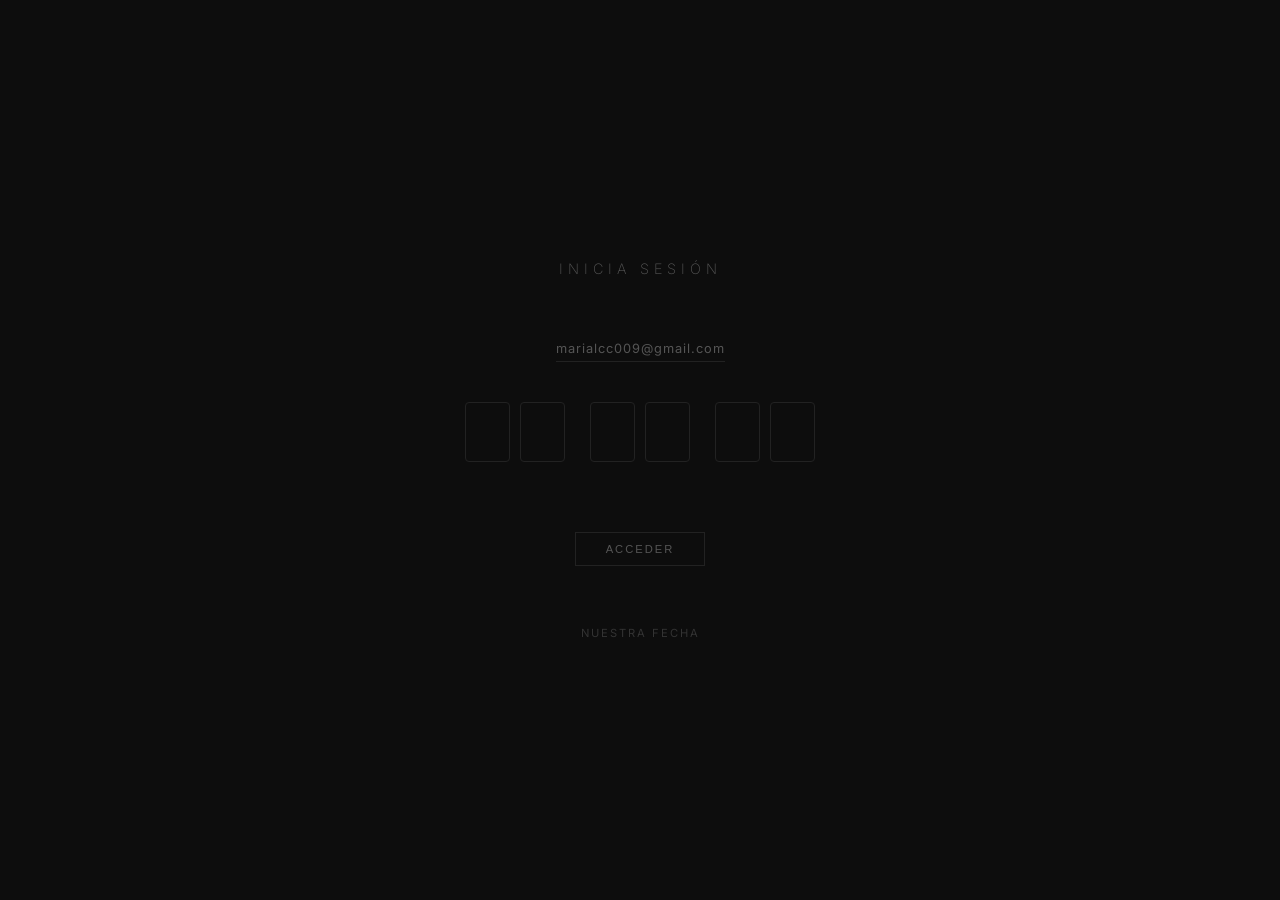
<file: index.html>
<!DOCTYPE html>
<html lang="es">
<head>
    <meta charset="UTF-8">
    <meta name="viewport" content="width=device-width, initial-scale=1.0">
    <title>Memoria</title>
    <link rel="preconnect" href="https://fonts.googleapis.com">
    <link rel="preconnect" href="https://fonts.gstatic.com" crossorigin>
    <link href="https://fonts.googleapis.com/css2?family=Inter:wght@200;300;400&display=swap" rel="stylesheet">
    <style>
        :root {
            --bg: #0d0d0d;
            --card-bg: #141414;
            --text-dim: #555555;
            --text-main: #a0a0a0;
            --border: #222222;
            --accent: #333333;
        }

        * {
            margin: 0;
            padding: 0;
            box-sizing: border-box;
        }

        body {
            background-color: var(--bg);
            color: var(--text-main);
            font-family: 'Inter', sans-serif;
            display: flex;
            align-items: center;
            justify-content: center;
            height: 100vh;
            overflow: hidden;
        }

        .container {
            width: 100%;
            max-width: 400px;
            padding: 20px;
            text-align: center;
            animation: fadeIn 2s ease-in;
        }

        @keyframes fadeIn {
            from { opacity: 0; transform: translateY(10px); }
            to { opacity: 1; transform: translateY(0); }
        }

        h1 {
            font-weight: 200;
            font-size: 0.9rem;
            letter-spacing: 5px;
            text-transform: uppercase;
            margin-bottom: 60px;
            color: var(--text-dim);
        }

        .user-field {
            font-size: 0.8rem;
            color: var(--text-dim);
            margin-bottom: 40px;
            border-bottom: 1px solid var(--border);
            display: inline-block;
            padding-bottom: 5px;
            letter-spacing: 1px;
        }

        .date-input-container {
            display: flex;
            justify-content: center;
            gap: 10px;
            margin-bottom: 50px;
        }

        .digit-box {
            width: 45px;
            height: 60px;
            background: transparent;
            border: 1px solid var(--border);
            border-radius: 4px;
            color: var(--text-main);
            font-size: 1.5rem;
            text-align: center;
            font-family: 'Inter', sans-serif;
            font-weight: 200;
            outline: none;
            transition: all 0.4s;
        }

        .digit-box:focus {
            border-color: var(--text-dim);
            background: #1a1a1a;
        }

        /* Separador visual para DD MM YY */
        .digit-box:nth-child(2), 
        .digit-box:nth-child(4) {
            margin-right: 15px;
        }

        .hint {
            font-size: 0.7rem;
            color: #333;
            letter-spacing: 2px;
            text-transform: uppercase;
            margin-top: 20px;
        }

        .error-msg {
            height: 20px;
            font-size: 0.75rem;
            color: #442222;
            margin-top: 20px;
            letter-spacing: 1px;
        }

        button {
            background: none;
            border: 1px solid var(--border);
            color: var(--text-dim);
            padding: 10px 30px;
            cursor: pointer;
            font-size: 0.7rem;
            letter-spacing: 2px;
            transition: 0.3s;
            margin-top: 20px;
        }

        button:hover {
            color: var(--text-main);
            border-color: var(--text-main);
        }

    </style>
</head>
<body>

    <div class="container">
        <h1>Inicia Sesión</h1>
        
        <div class="user-field">marialcc009@gmail.com</div>

        <form id="login-form">
            <div class="date-input-container">
                <input type="text" maxlength="1" class="digit-box" autocomplete="off">
                <input type="text" maxlength="1" class="digit-box" autocomplete="off">
                <input type="text" maxlength="1" class="digit-box" autocomplete="off">
                <input type="text" maxlength="1" class="digit-box" autocomplete="off">
                <input type="text" maxlength="1" class="digit-box" autocomplete="off">
                <input type="text" maxlength="1" class="digit-box" autocomplete="off">
            </div>

            <button type="submit">ACCEDER</button>
        </form>

        <div id="error-message" class="error-msg"></div>
        <div class="hint">Nuestra fecha</div>
    </div>

    <script>
        const inputs = document.querySelectorAll('.digit-box');
        const form = document.getElementById('login-form');
        const errorMsg = document.getElementById('error-message');

        // Manejo automático de foco entre cuadros
        inputs.forEach((input, index) => {
            input.addEventListener('input', (e) => {
                if (e.target.value.length === 1 && index < inputs.length - 1) {
                    inputs[index + 1].focus();
                }
            });

            input.addEventListener('keydown', (e) => {
                if (e.key === 'Backspace' && !e.target.value && index > 0) {
                    inputs[index - 1].focus();
                }
            });
        });

        form.addEventListener('submit', (e) => {
            e.preventDefault();
            
            // Unir los valores de los 6 cuadros
            let code = "";
            inputs.forEach(input => code += input.value);

            // Validación de la fecha: 220825
            if (code === "220825") {
                errorMsg.style.color = "#224422";
                errorMsg.textContent = "Cargando...";
                setTimeout(() => {
                    window.location.href = 'galaxia.html';
                }, 1000);
            } else {
                errorMsg.textContent = "Fecha incorrecta.";
                // Limpiar inputs
                inputs.forEach(input => input.value = "");
                inputs[0].focus();
            }
        });
    </script>
</body>
</html>
</file>
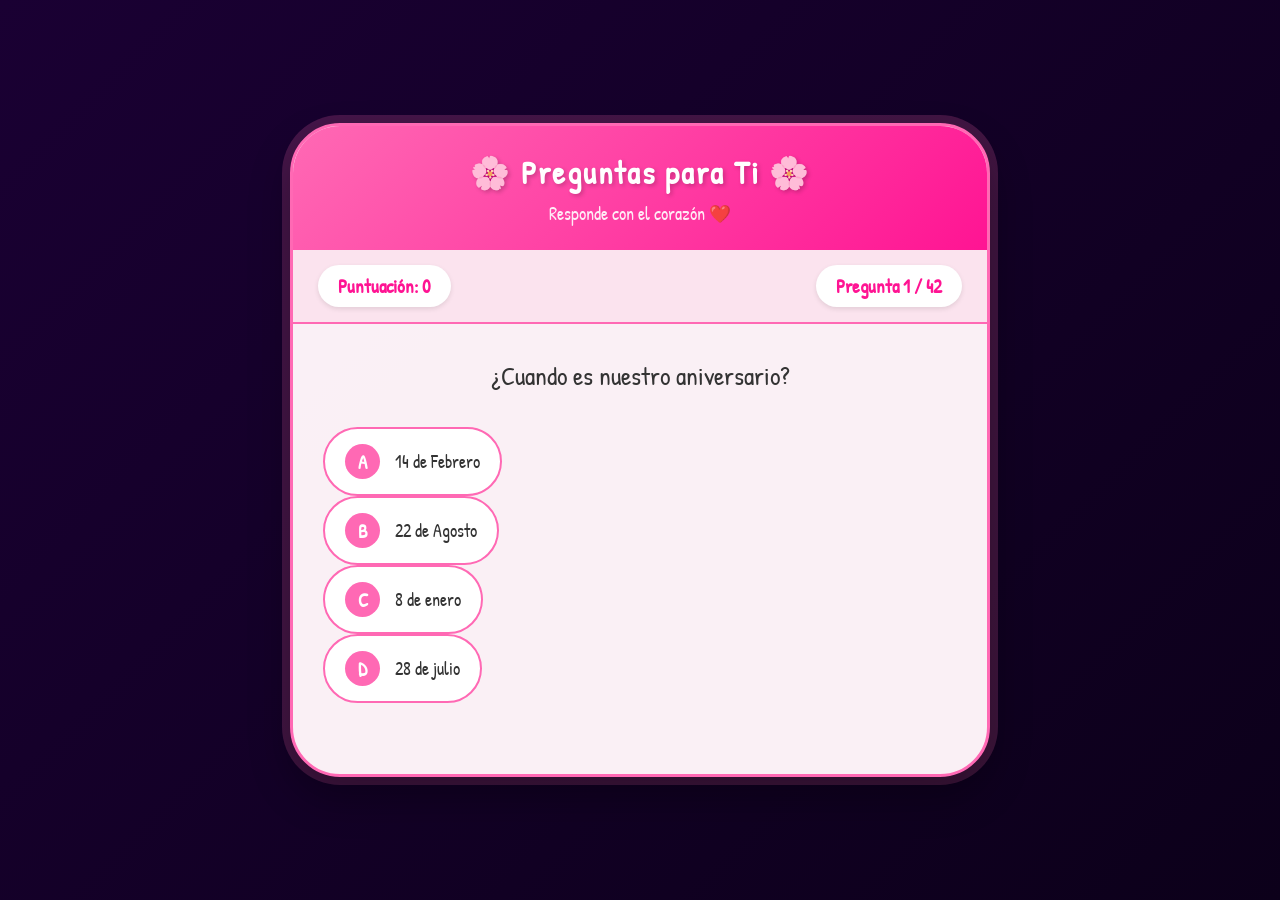
<file: preguntas.html>
<!DOCTYPE html>
<html lang="es">
<head>
    <meta charset="UTF-8">
    <meta http-equiv="X-UA-Compatible" content="IE=edge">
    <meta name="viewport" content="width=device-width, initial-scale=1.0, user-scalable=no">
    <title>Juego de Preguntas - Especial para ti</title>
    <link href="https://fonts.googleapis.com/css2?family=Patrick+Hand&display=swap" rel="stylesheet">
    <style>
        * {
            margin: 0;
            padding: 0;
            box-sizing: border-box;
        }

        body {
            width: 100%;
            min-height: 100vh;
            background: linear-gradient(135deg, #1a0033 0%, #0c001a 100%);
            font-family: 'Patrick Hand', cursive;
            display: flex;
            align-items: center;
            justify-content: center;
            padding: 20px;
            position: relative;
            overflow-x: hidden;
        }

        .stars {
            position: fixed;
            top: 0;
            left: 0;
            width: 100%;
            height: 100%;
            pointer-events: none;
            z-index: 0;
        }

        .star {
            position: absolute;
            background-color: rgba(255, 255, 255, 0.6);
            border-radius: 50%;
            opacity: 0;
            animation: twinkle 3s infinite;
        }

        @keyframes twinkle {
            0%, 100% { opacity: 0; transform: scale(1); }
            50% { opacity: 0.5; transform: scale(1.2); }
        }

        .floating-hearts {
            position: fixed;
            bottom: 0;
            left: 0;
            width: 100%;
            height: 100%;
            pointer-events: none;
            z-index: 1;
            overflow: hidden;
        }

        .heart {
            position: absolute;
            bottom: -50px;
            font-size: 20px;
            opacity: 0;
            animation: floatHeart 8s linear infinite;
        }

        @keyframes floatHeart {
            0% { transform: translateY(0) rotate(0deg); opacity: 0; }
            10% { opacity: 0.8; }
            90% { opacity: 0.8; }
            100% { transform: translateY(-100vh) rotate(360deg); opacity: 0; }
        }

        .game-container {
            position: relative;
            z-index: 10;
            background: rgba(255, 245, 250, 0.98);
            border-radius: 50px;
            border: 3px solid #FF69B4;
            box-shadow: 0 20px 40px rgba(0, 0, 0, 0.3), 0 0 0 8px rgba(255, 105, 180, 0.2);
            width: 100%;
            max-width: 700px;
            overflow: hidden;
            animation: popIn 0.6s ease-out;
        }

        @keyframes popIn {
            from { opacity: 0; transform: scale(0.9); }
            to { opacity: 1; transform: scale(1); }
        }

        .game-header {
            background: linear-gradient(135deg, #FF69B4, #FF1493);
            padding: 25px;
            text-align: center;
            color: white;
        }

        .game-header h1 {
            font-size: 2rem;
            letter-spacing: 2px;
            text-shadow: 2px 2px 4px rgba(0,0,0,0.2);
        }

        .game-header p {
            font-size: 1.1rem;
            margin-top: 8px;
            opacity: 0.9;
        }

        .game-info {
            display: flex;
            justify-content: space-between;
            padding: 15px 25px;
            background: rgba(255, 105, 180, 0.1);
            border-bottom: 2px solid #FF69B4;
        }

        .score-box, .question-counter {
            background: white;
            padding: 8px 20px;
            border-radius: 30px;
            color: #FF1493;
            font-weight: bold;
            font-size: 1.2rem;
            box-shadow: 0 2px 5px rgba(0,0,0,0.1);
        }

        .question-area {
            padding: 35px 30px;
            min-height: 450px;
        }

        .question-text {
            font-size: 1.6rem;
            color: #333;
            text-align: center;
            margin-bottom: 35px;
            line-height: 1.3;
        }

        .options-container {
            display: flex;
            flex-direction: column;
            gap: 15px;
            margin-bottom: 25px;
        }

        .option-btn {
            background: white;
            border: 2px solid #FF69B4;
            padding: 15px 20px;
            border-radius: 60px;
            font-size: 1.1rem;
            font-family: 'Patrick Hand', cursive;
            cursor: pointer;
            transition: all 0.3s ease;
            text-align: left;
            color: #333;
            display: flex;
            align-items: center;
            gap: 15px;
        }

        .option-prefix {
            background: #FF69B4;
            color: white;
            width: 35px;
            height: 35px;
            border-radius: 50%;
            display: flex;
            align-items: center;
            justify-content: center;
            font-weight: bold;
            font-size: 1.2rem;
        }

        .option-btn:hover {
            transform: translateX(10px);
            background: #FFF0F5;
            border-color: #FF1493;
        }

        .option-btn.correct {
            background: #4CAF50;
            border-color: #2E7D32;
            color: white;
        }

        .option-btn.correct .option-prefix {
            background: #2E7D32;
        }

        .option-btn.wrong {
            background: #f44336;
            border-color: #c62828;
            color: white;
        }

        .option-btn.wrong .option-prefix {
            background: #c62828;
        }

        .option-btn.disabled {
            pointer-events: none;
            opacity: 0.8;
        }

        .open-input {
            width: 100%;
            padding: 15px 20px;
            font-size: 1.1rem;
            font-family: 'Patrick Hand', cursive;
            border: 2px solid #FF69B4;
            border-radius: 30px;
            outline: none;
            background: white;
            color: #333;
            margin-bottom: 20px;
            text-align: center;
            transition: all 0.3s ease;
        }

        .open-input:focus {
            border-color: #FF1493;
            box-shadow: 0 0 0 3px rgba(255, 105, 180, 0.3);
        }

        .auto-save-hint {
            text-align: center;
            color: #FF69B4;
            font-size: 0.85rem;
            margin-top: 10px;
            margin-bottom: 15px;
        }

        .next-btn {
            background: linear-gradient(135deg, #FF69B4, #FF1493);
            border: none;
            padding: 14px 35px;
            font-size: 1.3rem;
            font-family: 'Patrick Hand', cursive;
            color: white;
            font-weight: bold;
            border-radius: 50px;
            cursor: pointer;
            width: 100%;
            transition: all 0.3s ease;
            box-shadow: 0 5px 0 #B8126E;
            margin-top: 15px;
        }

        .next-btn:hover {
            transform: translateY(-2px);
            box-shadow: 0 7px 0 #B8126E;
        }

        .result-area {
            text-align: center;
            padding: 40px;
        }

        .result-score {
            font-size: 2rem;
            color: #FF1493;
            margin: 15px 0;
        }

        .result-message {
            font-size: 1.3rem;
            color: #333;
            margin-bottom: 25px;
        }

        .answers-summary {
            background: rgba(255, 105, 180, 0.1);
            border-radius: 30px;
            padding: 20px;
            margin: 20px 0;
            text-align: left;
            max-height: 300px;
            overflow-y: auto;
        }

        .answers-summary h3 {
            color: #FF1493;
            margin-bottom: 15px;
            text-align: center;
        }

        .answer-item {
            padding: 10px;
            border-bottom: 1px dashed #FF69B4;
            margin-bottom: 8px;
        }

        .answer-question {
            font-weight: bold;
            color: #D9006C;
        }

        .answer-text {
            color: #333;
            margin-top: 5px;
            font-style: italic;
        }

        .whatsapp-btn {
            background: #25D366;
            border: none;
            padding: 14px 30px;
            font-size: 1.2rem;
            font-family: 'Patrick Hand', cursive;
            color: white;
            font-weight: bold;
            border-radius: 50px;
            cursor: pointer;
            margin: 10px;
            transition: all 0.3s ease;
            display: inline-flex;
            align-items: center;
            gap: 10px;
        }

        .whatsapp-btn:hover {
            transform: scale(1.05);
            background: #128C7E;
        }

        .play-again-btn, .back-btn {
            background: linear-gradient(135deg, #FF69B4, #FF1493);
            border: none;
            padding: 12px 30px;
            font-size: 1.2rem;
            font-family: 'Patrick Hand', cursive;
            color: white;
            font-weight: bold;
            border-radius: 50px;
            cursor: pointer;
            margin: 10px;
            transition: all 0.3s ease;
        }

        .hidden {
            display: none;
        }

        @keyframes fadeOut {
            0% { opacity: 1; }
            70% { opacity: 1; }
            100% { opacity: 0; visibility: hidden; }
        }

        @media (max-width: 600px) {
            .game-header h1 { font-size: 1.5rem; }
            .question-text { font-size: 1.2rem; }
            .option-btn { font-size: 0.9rem; padding: 12px 15px; }
            .option-prefix { width: 28px; height: 28px; font-size: 1rem; }
        }
    </style>
</head>
<body>

    <div class="stars" id="stars"></div>
    <div class="floating-hearts" id="floatingHearts"></div>

    <div class="game-container">
        <div class="game-header">
            <h1>🌸 Preguntas para Ti 🌸</h1>
            <p>Responde con el corazón ❤️</p>
        </div>

        <div class="game-info">
            <div class="score-box" id="scoreDisplay">Puntuación: 0</div>
            <div class="question-counter" id="counterDisplay">Pregunta 1 / 10</div>
        </div>

        <div id="quizArea" class="question-area">
            <div class="question-text" id="questionText">Cargando pregunta...</div>
            <div id="optionsContainer"></div>
            <button class="next-btn hidden" id="nextBtn">Siguiente Pregunta →</button>
        </div>

        <div id="resultArea" class="result-area hidden">
            <div class="result-score" id="finalScore">0 / 50</div>
            <div class="result-message" id="resultMessage"></div>
            
            <div id="answersSummary" class="answers-summary hidden">
                <h3>📝 Tus respuestas especiales</h3>
                <div id="answersList"></div>
            </div>
            
            <button class="whatsapp-btn" id="whatsappBtn" onclick="enviarWhatsApp()">
                💬 Enviar respuestas a WhatsApp
            </button>
            <br>
            <button class="play-again-btn" onclick="reiniciarJuego()">🎮 Jugar de Nuevo</button>
            <button class="back-btn" onclick="window.location.href='FLORES.html'">← Volver a Juegos</button>
        </div>
    </div>

    <script>
        // ==================== CONFIGURACIÓN ====================
        // CAMBIA ESTE NÚMERO POR TU NÚMERO DE WHATSAPP (con código país)
        // Ejemplo: "521234567890" para México +52 1234567890
        const MI_NUMERO_WHATSAPP = "521234567890"; // 🔴 ¡CAMBIA ESTO POR TU NÚMERO!
        
        // ==================== PREGUNTAS ====================
        const preguntas = [
    // PREGUNTAS DE OPCIÓN MÚLTIPLE (suman puntos)
    {
        tipo: "multiple",
        texto: "¿Cuando es nuestro aniversario?",
        opciones: ["14 de Febrero", "22 de Agosto", "8 de enero", "28 de julio"],
        correcta: 1
    },
    {
        tipo: "multiple",
        texto: "¿Cual es mi color favorito?",
        opciones: ["rojo", "Azul", "verde", "negro"],
        correcta: 0
    },
    {
        tipo: "multiple",
        texto: "¿cual es mi comida favorita?",
        opciones: ["Asado", "Ceviche", "Arroz chaufa", "Tus Pechos :3"],
        correcta: 3
    },
    {
        tipo: "multiple",
        texto: "¿Qué es lo que más te gusta de nuestra relación?",
        opciones: ["La confianza", "Cómo nos apoyamos", "La comunicación", "Todo me gusta"],
        correcta: 3
    },
    {
        tipo: "multiple",
        texto: "¿como se llama mi perro?",
        opciones: ["lizeth", "sacho", "zeus", "kelly"],
        correcta: 1
    },
    // PREGUNTAS ABIERTAS (se guardan automáticamente al escribir)
    {
        tipo: "open",
        texto: "¿Qué puntuación me darías del 1 al 10?",
        respuesta: ""
    },
    {
        tipo: "open",
        texto: "Del 1 al 10 ¿cuánta importancia tiene para ti el aspecto físico?",
        respuesta: ""
    },
    {
        tipo: "open",
        texto: "¿Qué puntuación te darías tú del 1 al 10?",
        respuesta: ""
    },
    {
        tipo: "open",
        texto: "¿Qué parte de tu cuerpo te gusta más?",
        respuesta: ""
    },
    {
        tipo: "open",
        texto: "¿Qué sería lo primero que harías si estuvieras en el cuerpo de un hombre solo por un día?",
        respuesta: ""
    },
    {
        tipo: "open",
        texto: "¿cual es tu concepto y opinion de mi?",
        respuesta: ""
    },
    {
        tipo: "open",
        texto: "¿cual es tu cancion favorita?",
        respuesta: ""
    },
    {
        tipo: "open",
        texto: "¿De qué parte de tu cuerpo estás más orgullosa?",
        respuesta: ""
    },
    {
        tipo: "open",
        texto: "¿Qué es lo que te anima a dar el primer paso?",
        respuesta: ""
    },
    {
        tipo: "open",
        texto: "describe a tu hombre ideal o lo que mas te gustaria de un hombre",
        respuesta: ""
    },
    {
        tipo: "open",
        texto: "¿Beso seco, con lengua, húmedo o mojado?",
        respuesta: ""
    },
    {
        tipo: "open",
        texto: "¿Cual es tu pelicula favorita?",
        respuesta: ""
    },
    {
        tipo: "open",
        texto: "¿que pensaste de mi cuando te escribi por primera vez?",
        respuesta: ""
    },
    {
        tipo: "open",
        texto: "¿Qué crees que es lo que más me gusta de ti?",
        respuesta: ""
    },
    {
        tipo: "open",
        texto: "¿Cómo quieres que sea tu futuro?",
        respuesta: ""
    },
    {
        tipo: "open",
        texto: "¿Te asusta la idea de hacerte mayor?",
        respuesta: ""
    },
    {
        tipo: "open",
        texto: "¿Cómo fue tu infancia?",
        respuesta: ""
    },
    {
        tipo: "open",
        texto: "¿Qué haces cuando estás estresada? (tratarme mal, dejarme en visto, hablar con otro)",
        respuesta: ""
    },
    {
        tipo: "open",
        texto: "¿Cuál es tu lugar feliz?",
        respuesta: ""
    },
    {
        tipo: "open",
        texto: "¿Cuál es tu mayor miedo?",
        respuesta: ""
    },
    {
        tipo: "open",
        texto: "¿Tienes algún recuerdo favorito de tu infancia?",
        respuesta: ""
    },
    {
        tipo: "open",
        texto: "¿Cuál consideras tu mayor logro hasta la fecha?",
        respuesta: ""
    },
    {
        tipo: "open",
        texto: "¿Qué te gustaría que la gente supiera de ti?",
        respuesta: ""
    },
    {
        tipo: "open",
        texto: "¿Qué crees que es el amor?",
        respuesta: ""
    },
    {
        tipo: "open",
        texto: "¿Hay alguna pregunta que siempre hayas querido hacerme?",
        respuesta: ""
    },
    {
        tipo: "open",
        texto: "¿Qué te hace sentir segura?",
        respuesta: ""
    },
    {
        tipo: "open",
        texto: "En tu opinión, ¿qué es lo más atractivo que puede hacer alguien?",
        respuesta: ""
    },
    {
        tipo: "open",
        texto: "¿Prefieres las citas elegantes o las salidas informales?",
        respuesta: ""
    },
    {
        tipo: "open",
        texto: "¿Qué sientes cuando te enamoras?",
        respuesta: ""
    },
    {
        tipo: "open",
        texto: "¿Cómo contarías nuestra historia de amor?",
        respuesta: ""
    },
    {
        tipo: "open",
        texto: "¿Cómo ves nuestro futuro?",
        respuesta: ""
    },
    {
        tipo: "open",
        texto: "¿Cuál es tu parte favorita de nuestra relación? ¿Y la que menos?",
        respuesta: ""
    },
    {
        tipo: "open",
        texto: "Si pudieras vivir en cualquier parte del mundo, ¿dónde elegirías?",
        respuesta: ""
    },
    {
        tipo: "open",
        texto: "¿Cuál es tu lista de deseos? puede ser material, ficticio o etc",
        respuesta: ""
    },
    {
        tipo: "open",
        texto: "Si pudieras tener cualquier tipo de mascota, ¿cuál elegirías?",
        respuesta: ""
    },
    {
        tipo: "open",
        texto: "¿Gatos o perros?",
        respuesta: ""
    },
    {
        tipo: "open",
        texto: "estoy cansado :( dame tta",
        respuesta: ""
    }
];

        let currentQuestion = 0;
        let score = 0;
        let answered = false;
        let currentOpenInput = null;

        let openAnswers = [];

        const quizArea = document.getElementById('quizArea');
        const resultArea = document.getElementById('resultArea');
        const questionText = document.getElementById('questionText');
        const optionsContainer = document.getElementById('optionsContainer');
        const nextBtn = document.getElementById('nextBtn');
        const scoreDisplay = document.getElementById('scoreDisplay');
        const counterDisplay = document.getElementById('counterDisplay');
        const finalScore = document.getElementById('finalScore');
        const resultMessage = document.getElementById('resultMessage');
        const answersSummary = document.getElementById('answersSummary');
        const answersList = document.getElementById('answersList');

        function createHearts() {
            const heartsContainer = document.getElementById('floatingHearts');
            for (let i = 0; i < 30; i++) {
                const heart = document.createElement('div');
                heart.classList.add('heart');
                heart.innerHTML = ['❤️', '💖', '💗', '💓', '🌸', '🌺', '💕', '💝'][Math.floor(Math.random() * 8)];
                heart.style.left = Math.random() * 100 + '%';
                heart.style.animationDuration = 6 + Math.random() * 4 + 's';
                heart.style.animationDelay = Math.random() * 5 + 's';
                heart.style.fontSize = 15 + Math.random() * 20 + 'px';
                heartsContainer.appendChild(heart);
            }
        }

        function createStars() {
            const starsContainer = document.getElementById('stars');
            for (let i = 0; i < 100; i++) {
                const star = document.createElement('div');
                star.classList.add('star');
                star.style.left = Math.random() * 100 + '%';
                star.style.top = Math.random() * 100 + '%';
                star.style.width = Math.random() * 3 + 1 + 'px';
                star.style.height = star.style.width;
                star.style.animationDelay = Math.random() * 3 + 's';
                star.style.animationDuration = Math.random() * 2 + 1 + 's';
                starsContainer.appendChild(star);
            }
        }

        function mostrarPregunta() {
            answered = false;
            const pregunta = preguntas[currentQuestion];
            questionText.textContent = pregunta.texto;
            optionsContainer.innerHTML = '';
            nextBtn.classList.add('hidden');
            counterDisplay.textContent = `Pregunta ${currentQuestion + 1} / ${preguntas.length}`;

            if (pregunta.tipo === "multiple") {
                const letras = ['A', 'B', 'C', 'D'];
                pregunta.opciones.forEach((opcion, index) => {
                    const btn = document.createElement('button');
                    btn.className = 'option-btn';
                    btn.innerHTML = `
                        <span class="option-prefix">${letras[index]}</span>
                        <span>${opcion}</span>
                    `;
                    btn.onclick = () => seleccionarRespuestaMultiple(index);
                    optionsContainer.appendChild(btn);
                });
            } else {
                const input = document.createElement('input');
                input.type = 'text';
                input.className = 'open-input';
                input.placeholder = 'Escribe aquí tu respuesta';
                input.value = pregunta.respuesta || '';
                
                let timeoutId;
                input.addEventListener('input', () => {
                    if (timeoutId) clearTimeout(timeoutId);
                    timeoutId = setTimeout(() => {
                        guardarRespuestaAutomatica(input.value);
                    }, 300);
                });
                
                input.addEventListener('blur', () => {
                    guardarRespuestaAutomatica(input.value);
                });
                
                const hint = document.createElement('div');
                hint.className = 'auto-save-hint';
                hint.innerHTML = '✨ Tus respuestas se guardan automáticamente ✨';
                
                optionsContainer.appendChild(input);
                optionsContainer.appendChild(hint);
                currentOpenInput = input;
                
                if (pregunta.respuesta && pregunta.respuesta.trim() !== "") {
                    mostrarSiguienteOpen();
                }
            }
        }

        function guardarRespuestaAutomatica(respuesta) {
            const pregunta = preguntas[currentQuestion];
            if (pregunta.tipo !== "open") return;
            
            pregunta.respuesta = respuesta;
            
            const hint = document.querySelector('.auto-save-hint');
            if (hint) {
                hint.innerHTML = '💾 ¡Respuesta guardada! 💾';
                setTimeout(() => {
                    if (hint) hint.innerHTML = '✨ Tus respuestas se guardan automáticamente ✨';
                }, 1000);
            }
            
            if (respuesta.trim() !== "" && !answered) {
                mostrarSiguienteOpen();
            } else if (respuesta.trim() === "" && answered) {
                answered = false;
                nextBtn.classList.add('hidden');
            }
        }

        function mostrarSiguienteOpen() {
            if (answered) return;
            
            const pregunta = preguntas[currentQuestion];
            if (!pregunta.respuesta || pregunta.respuesta.trim() === "") return;
            
            answered = true;
            
            const existingIndex = openAnswers.findIndex(a => a.pregunta === pregunta.texto);
            if (existingIndex !== -1) {
                openAnswers[existingIndex].respuesta = pregunta.respuesta;
            } else {
                openAnswers.push({
                    pregunta: pregunta.texto,
                    respuesta: pregunta.respuesta
                });
            }
            
            crearEfectoGuardado();
            nextBtn.classList.remove('hidden');
        }

        function seleccionarRespuestaMultiple(selectedIndex) {
            if (answered) return;
            
            answered = true;
            const pregunta = preguntas[currentQuestion];
            const esCorrecta = (selectedIndex === pregunta.correcta);
            
            const opciones = document.querySelectorAll('.option-btn');
            opciones.forEach((btn, idx) => {
                btn.classList.add('disabled');
                if (idx === pregunta.correcta) {
                    btn.classList.add('correct');
                }
                if (idx === selectedIndex && !esCorrecta) {
                    btn.classList.add('wrong');
                }
            });
            
            if (esCorrecta) {
                score += 10;
                scoreDisplay.textContent = `Puntuación: ${score}`;
                crearEfectoCorrecto();
            } else {
                crearEfectoIncorrecto();
            }
            
            nextBtn.classList.remove('hidden');
        }

        function crearEfectoCorrecto() {
            const heart = document.createElement('div');
            heart.innerHTML = '🎉💖';
            heart.style.position = 'fixed';
            heart.style.left = '50%';
            heart.style.top = '50%';
            heart.style.fontSize = '3rem';
            heart.style.transform = 'translate(-50%, -50%)';
            heart.style.zIndex = '100';
            heart.style.animation = 'popIn 0.5s ease-out forwards';
            document.body.appendChild(heart);
            setTimeout(() => heart.remove(), 500);
        }

        function crearEfectoIncorrecto() {
            const x = document.createElement('div');
            x.innerHTML = '😢💕';
            x.style.position = 'fixed';
            x.style.left = '50%';
            x.style.top = '50%';
            x.style.fontSize = '3rem';
            x.style.transform = 'translate(-50%, -50%)';
            x.style.zIndex = '100';
            x.style.animation = 'popIn 0.5s ease-out forwards';
            document.body.appendChild(x);
            setTimeout(() => x.remove(), 500);
        }

        function crearEfectoGuardado() {
            const save = document.createElement('div');
            save.innerHTML = '💾✨ ¡Guardado! ✨💾';
            save.style.position = 'fixed';
            save.style.bottom = '20px';
            save.style.right = '20px';
            save.style.fontSize = '0.9rem';
            save.style.background = '#4CAF50';
            save.style.color = 'white';
            save.style.padding = '8px 15px';
            save.style.borderRadius = '30px';
            save.style.zIndex = '100';
            save.style.animation = 'fadeOut 1.5s ease-out forwards';
            document.body.appendChild(save);
            setTimeout(() => save.remove(), 1500);
        }

        function siguientePregunta() {
            currentQuestion++;
            if (currentQuestion < preguntas.length) {
                mostrarPregunta();
            } else {
                mostrarResultado();
            }
        }

        function mostrarResultado() {
            quizArea.classList.add('hidden');
            resultArea.classList.remove('hidden');
            
            const maxScore = preguntas.filter(p => p.tipo === "multiple").length * 10;
            finalScore.textContent = `${score} / ${maxScore}`;
            
            let mensaje = "";
            if (score === maxScore) {
                mensaje = "💖 ¡PERFECTO! 💖 Me conoces como nadie. ¡TE AMO! 🌟";
            } else if (score >= maxScore * 0.8) {
                mensaje = "🌸 ¡HERMOSO! 🌸 Me encanta que me conozcas tanto. ¡Eres increíble! 💗";
            } else if (score >= maxScore * 0.6) {
                mensaje = "💗 ¡MUY BIEN! 💗 Lo bonito es que tenemos toda una vida para seguir conociéndonos. 💕";
            } else {
                mensaje = "💝 ¡NO TE PREOCUPES, MI AMOR! 💝 Lo que importa es cuánto nos queremos. ¡TE AMO! 🥰";
            }
            
            resultMessage.textContent = mensaje;
            
            if (openAnswers.length > 0) {
                answersSummary.classList.remove('hidden');
                let html = '';
                openAnswers.forEach((item, index) => {
                    if (item.respuesta && item.respuesta.trim() !== "") {
                        html += `
                            <div class="answer-item">
                                <div class="answer-question">${index + 1}. ${item.pregunta}</div>
                                <div class="answer-text">💬 ${item.respuesta}</div>
                            </div>
                        `;
                    }
                });
                answersList.innerHTML = html;
            }
        }

        function enviarWhatsApp() {
            // Mensaje limpio sin caracteres raros
            let mensaje = "🌸 RESPUESTAS DEL JUEGO 🌸\n\n";
            mensaje += `📊 Puntuación: ${score} puntos\n\n`;
            mensaje += "💖 TUS RESPUESTAS ESPECIALES 💖\n\n";
            
            let contador = 1;
            openAnswers.forEach((item) => {
                if (item.respuesta && item.respuesta.trim() !== "") {
                    mensaje += `${contador}. ${item.pregunta}\n`;
                    mensaje += `   ✨ "${item.respuesta}"\n\n`;
                    contador++;
                }
            });
            
            mensaje += "—————————————\n";
            mensaje += "💕 Gracias por jugar, mi amor. ¡Te amo muchísimo! 💕";
            
            const mensajeCodificado = encodeURIComponent(mensaje);
            window.open(`https://wa.me/${MI_NUMERO_WHATSAPP}?text=${mensajeCodificado}`, '_blank');
        }

        function reiniciarJuego() {
            currentQuestion = 0;
            score = 0;
            answered = false;
            openAnswers = [];
            preguntas.forEach(p => { if (p.tipo === "open") p.respuesta = ""; });
            scoreDisplay.textContent = `Puntuación: 0`;
            
            quizArea.classList.remove('hidden');
            resultArea.classList.add('hidden');
            answersSummary.classList.add('hidden');
            
            mostrarPregunta();
        }

        nextBtn.onclick = siguientePregunta;

        createStars();
        createHearts();
        mostrarPregunta();
    </script>
</body>
</html>
</file>
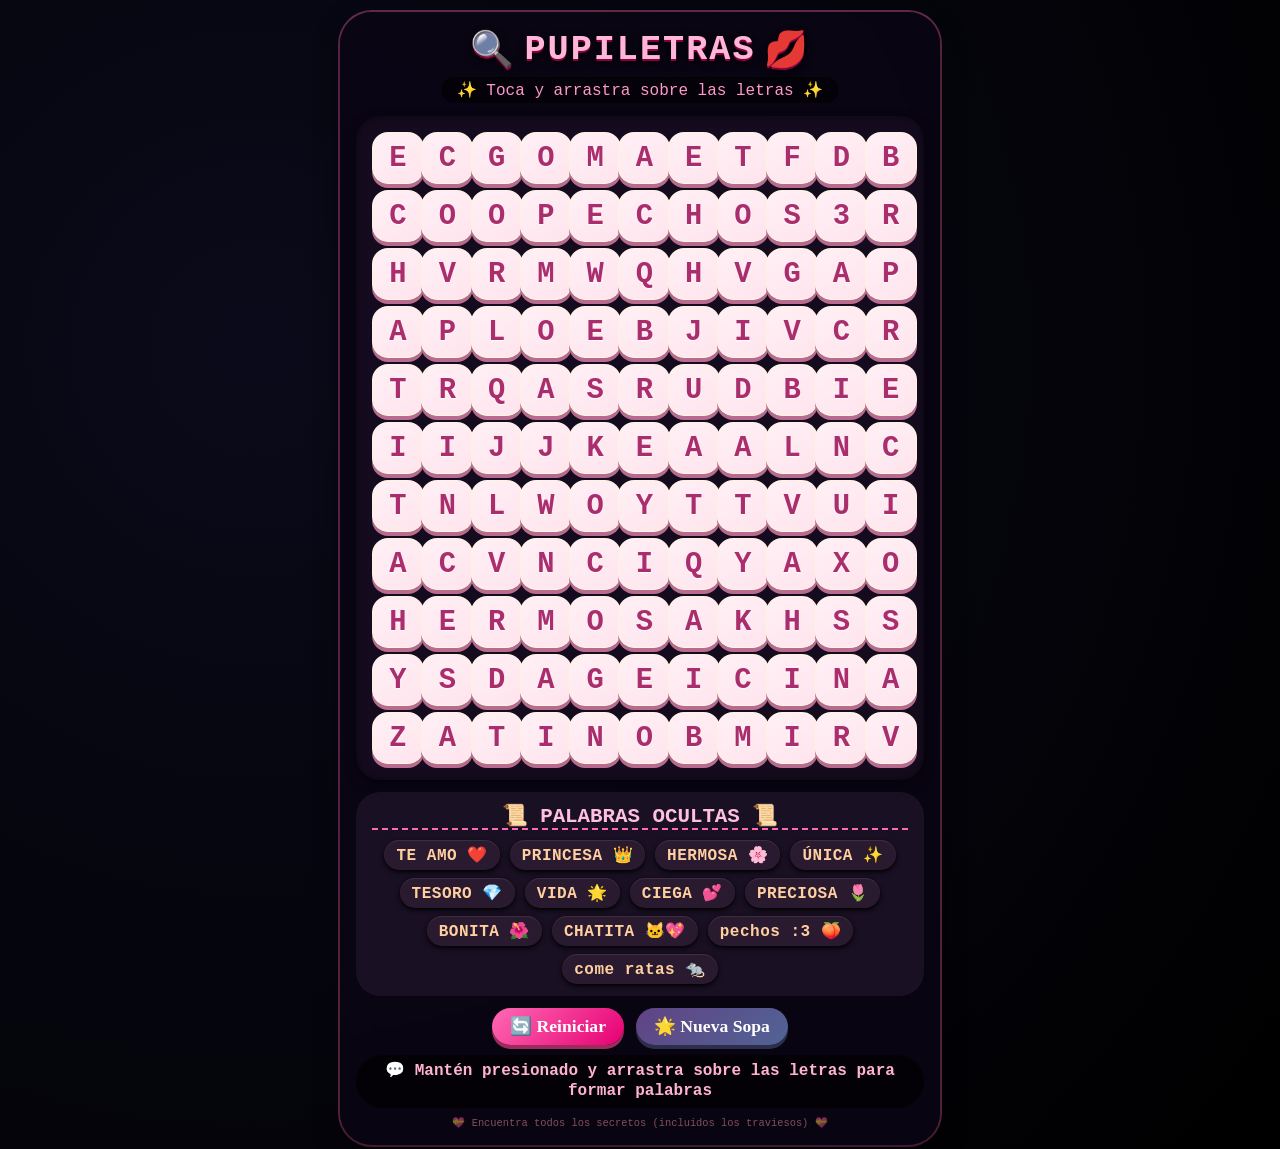
<file: pupiletras.html>
<!DOCTYPE html>
<html lang="es">
<head>
    <meta charset="UTF-8">
    <meta name="viewport" content="width=device-width, initial-scale=1.0, maximum-scale=1.0, user-scalable=no, viewport-fit=cover">
    <title>PUPILETRAS · Sopa de Letras Móvil</title>
    <style>
        * {
            margin: 0;
            padding: 0;
            box-sizing: border-box;
            user-select: none; /* Evita selección de texto al arrastrar */
            -webkit-tap-highlight-color: transparent;
        }

        body {
            min-height: 100vh;
            background: radial-gradient(circle at 20% 30%, #0a0a1a, #000000);
            font-family: 'Patrick Hand', 'Segoe UI', 'Comic Neue', cursive, monospace;
            display: flex;
            justify-content: center;
            align-items: center;
            padding: 12px;
            position: relative;
            overflow-x: hidden;
            touch-action: pan-y; /* permite scroll vertical pero evita conflictos horizontales */
        }

        /* Fondo flotante optimizado para móvil (menos elementos para rendimiento) */
        .floating-words {
            position: fixed;
            top: 0;
            left: 0;
            width: 100%;
            height: 100%;
            pointer-events: none;
            z-index: 0;
            overflow: hidden;
        }

        .floating-words span {
            position: absolute;
            bottom: -100px;
            font-family: 'Patrick Hand', cursive;
            font-size: 12px;
            color: rgba(255, 180, 200, 0.2);
            white-space: nowrap;
            animation: floatUpRandom 12s linear infinite;
        }

        @keyframes floatUpRandom {
            0% { transform: translateY(0) rotate(-5deg); opacity: 0; }
            15% { opacity: 0.6; }
            85% { opacity: 0.6; }
            100% { transform: translateY(-110vh) rotate(8deg); opacity: 0; }
        }

        /* Menos palabras flotantes en móvil para rendimiento */
        .floating-words span:nth-child(1) { left: 5%; animation-duration: 11s; }
        .floating-words span:nth-child(2) { left: 20%; animation-duration: 14s; font-size: 14px; }
        .floating-words span:nth-child(3) { left: 40%; animation-duration: 10s; }
        .floating-words span:nth-child(4) { left: 60%; animation-duration: 16s; }
        .floating-words span:nth-child(5) { left: 80%; animation-duration: 13s; }
        .floating-words span:nth-child(6) { left: 15%; animation-duration: 9s; display: none; } /* oculto en móvil */
        .floating-words span:nth-child(7) { left: 50%; animation-duration: 15s; }
        .floating-words span:nth-child(8) { left: 75%; animation-duration: 12s; display: none; }
        .floating-words span:nth-child(9) { left: 90%; animation-duration: 11s; }
        .floating-words span:nth-child(10) { left: 30%; animation-duration: 18s; display: none; }

        /* Contenedor principal - FULL RESPONSIVE */
        .game-container {
            background: rgba(10, 5, 20, 0.8);
            backdrop-filter: blur(4px);
            border-radius: 2rem;
            padding: 1rem;
            box-shadow: 0 10px 25px rgba(0, 0, 0, 0.5), 0 0 0 2px rgba(255, 105, 180, 0.4);
            z-index: 10;
            max-width: 600px;
            width: 100%;
            margin: auto;
        }

        .header {
            text-align: center;
            margin-bottom: 0.8rem;
        }

        .header h1 {
            font-size: clamp(1.6rem, 7vw, 2.2rem);
            color: #FFB6D9;
            text-shadow: 0 2px 0 #8B0040, 0 4px 8px black;
            letter-spacing: 2px;
            display: flex;
            align-items: center;
            justify-content: center;
            gap: 8px;
            flex-wrap: wrap;
        }

        .sub {
            color: #FF99CC;
            background: rgba(0,0,0,0.55);
            display: inline-block;
            padding: 0.2rem 1rem;
            border-radius: 30px;
            font-size: clamp(0.7rem, 3.5vw, 1rem);
            margin-top: 5px;
        }

        /* Grid de la sopa - Tamaño dinámico táctil */
        .sopa-grid {
            display: grid;
            justify-content: center;
            gap: clamp(3px, 1.5vw, 6px);
            background: rgba(30, 15, 40, 0.6);
            padding: clamp(8px, 2vw, 16px);
            border-radius: 1.5rem;
            margin: 8px 0;
            box-shadow: inset 0 0 10px rgba(0,0,0,0.5), 0 5px 12px rgba(0,0,0,0.4);
            overflow-x: auto;
            -webkit-overflow-scrolling: touch;
        }

        /* Celda táctil con tamaño responsivo para dedos */
        .cell {
            width: clamp(32px, 9vw, 52px);
            height: clamp(32px, 9vw, 52px);
            background: linear-gradient(145deg, #FFF0F5, #FFE4ED);
            border-radius: clamp(10px, 3vw, 16px);
            display: flex;
            align-items: center;
            justify-content: center;
            font-size: clamp(1.1rem, 5vw, 1.8rem);
            font-weight: bold;
            font-family: 'Patrick Hand', monospace;
            color: #AA2E6E;
            text-shadow: 0 1px 1px white;
            cursor: pointer;
            transition: all 0.08s linear;
            box-shadow: 0 4px 0 #B86B8F;
            border: 1px solid rgba(255,255,200,0.4);
            touch-action: manipulation;
        }

        .cell.selected {
            background: radial-gradient(circle, #FFB347, #FF8C42);
            color: white;
            text-shadow: 0 1px 2px black;
            transform: scale(0.96);
            box-shadow: 0 1px 0 #B86B8F;
        }

        .cell.found {
            background: linear-gradient(145deg, #5A8C68, #2D6A4F);
            color: #FFEFC0;
            text-shadow: 0 1px 1px darkgreen;
            cursor: default;
            box-shadow: 0 2px 0 #2C5A3E;
            transform: scale(0.97);
            opacity: 0.9;
        }

        /* Lista de palabras - adaptable */
        .word-list {
            background: #1e1429cc;
            border-radius: 1.5rem;
            padding: 0.7rem 1rem;
            margin: 12px 0 8px;
            backdrop-filter: blur(4px);
        }

        .word-list h3 {
            color: #FFC0E0;
            font-size: clamp(1rem, 5vw, 1.3rem);
            text-align: center;
            border-bottom: 2px dashed #FF69B4;
            display: inline-block;
            width: 100%;
            margin-bottom: 10px;
        }

        .words-container {
            display: flex;
            flex-wrap: wrap;
            justify-content: center;
            gap: 10px;
            row-gap: 8px;
        }

        .word-badge {
            background: #2a1a30;
            padding: 5px 12px;
            border-radius: 40px;
            font-size: clamp(0.75rem, 4vw, 1rem);
            font-weight: bold;
            color: #FFCFA0;
            box-shadow: inset 0 1px 1px rgba(255,255,200,0.1), 0 2px 5px black;
            font-family: 'Patrick Hand', monospace;
            letter-spacing: 0.5px;
            white-space: nowrap;
        }

        .word-badge.found-word {
            background: #42995b;
            color: #FFEBC4;
            text-decoration: line-through;
            text-decoration-thickness: 2px;
            text-decoration-color: #FFD966;
            filter: drop-shadow(0 0 3px gold);
        }

        /* Botones táctiles grandes */
        .actions {
            display: flex;
            justify-content: center;
            gap: 12px;
            margin-top: 12px;
            flex-wrap: wrap;
        }

        .btn {
            background: linear-gradient(135deg, #FF69B4, #E60073);
            border: none;
            padding: 8px 18px;
            font-size: clamp(0.85rem, 4vw, 1.1rem);
            font-family: 'Patrick Hand', cursive;
            font-weight: bold;
            color: white;
            border-radius: 50px;
            cursor: pointer;
            transition: transform 0.05s, box-shadow 0.1s;
            box-shadow: 0 4px 0 #9B2C5C;
            display: inline-flex;
            align-items: center;
            gap: 6px;
            touch-action: manipulation;
        }

        .btn:active {
            transform: translateY(2px);
            box-shadow: 0 1px 0 #9B2C5C;
        }

        .btn-reset {
            background: linear-gradient(135deg, #614385, #516395);
            box-shadow: 0 4px 0 #2C2E4A;
        }

        .message-area {
            text-align: center;
            margin-top: 10px;
            font-size: clamp(0.75rem, 3.5vw, 1rem);
            background: #000000aa;
            border-radius: 30px;
            padding: 6px 10px;
            color: #FFB3D1;
            font-weight: bold;
            line-height: 1.3;
        }

        footer {
            text-align: center;
            font-size: 0.65rem;
            color: #ff99aa80;
            margin-top: 8px;
        }

        /* Scroll horizontal si el grid es muy ancho (seguridad) */
        .sopa-grid {
            overflow-x: auto;
        }

        /* Ajuste para pantallas muy pequeñas (menos de 380px) */
        @media (max-width: 420px) {
            .game-container {
                padding: 0.7rem;
            }
            .cell {
                width: clamp(28px, 8vw, 38px);
                height: clamp(28px, 8vw, 38px);
                font-size: clamp(0.9rem, 4vw, 1.2rem);
            }
            .word-badge {
                padding: 3px 10px;
                font-size: 0.7rem;
            }
            .btn {
                padding: 6px 14px;
            }
        }

        /* Evitar que el body haga scroll horizontal */
        body {
            overflow-x: hidden;
        }
    </style>
</head>
<body>

<div class="floating-words">
    <span>💖 te amo 💖</span><span>🌸 princesa 🌸</span><span>✨ eres única ✨</span>
    <span>🌺 mi tesoro 🌺</span><span>💕 te adoro 💕</span><span>🌷 ciega 🌷</span>
    <span>🌹 siempre te amaré 🌹</span><span>💗 mi niña 💗</span><span>🌻 preciosa 🌻</span>
    <span>⭐ mi vida ⭐</span><span>🌸 hermosa 🌸</span><span>💞 mi chatita 💞</span>
    <span>🍑 pechos :3 🍑</span><span>🐀 come ratas 🐀</span>
</div>

<div class="game-container">
    <div class="header">
        <h1>
            <span>🔍</span> PUPILETRAS <span>💋</span>
        </h1>
        <div class="sub">✨ Toca y arrastra sobre las letras ✨</div>
    </div>

    <div id="sopaGrid" class="sopa-grid" style="display: grid;"></div>

    <div class="word-list">
        <h3>📜 PALABRAS OCULTAS 📜</h3>
        <div id="wordsContainer" class="words-container"></div>
    </div>

    <div class="actions">
        <button class="btn" id="resetBtn">🔄 Reiniciar</button>
        <button class="btn btn-reset" id="newGameBtn">🌟 Nueva Sopa</button>
    </div>
    <div id="messageBox" class="message-area">💬 Mantén presionado y arrastra sobre las letras para formar palabras</div>
    <footer>💝 Encuentra todos los secretos (incluidos los traviesos) 💝</footer>
</div>

<script>
    // ---------- LISTA DE PALABRAS (con guiño íntimo) ----------
    const THEME_WORDS = [
        "TEAMO", "PRINCESA", "HERMOSA", "UNICA", "TESORO", 
        "VIDA", "CIEGA", "PRECIOSA", "BONITA", "CHATITA",
        "PECHOS3",      // "pechos :3"
        "COMERATAS"     // "come ratas"
    ];
    
    const WORD_DISPLAY = {
        "TEAMO": "TE AMO ❤️",
        "PRINCESA": "PRINCESA 👑",
        "HERMOSA": "HERMOSA 🌸",
        "UNICA": "ÚNICA ✨",
        "TESORO": "TESORO 💎",
        "VIDA": "VIDA 🌟",
        "CIEGA": "CIEGA 💕",
        "PRECIOSA": "PRECIOSA 🌷",
        "BONITA": "BONITA 🌺",
        "CHATITA": "CHATITA 🐱💖",
        "PECHOS3": "pechos :3 🍑",
        "COMERATAS": "come ratas 🐀"
    };
    
    let currentGrid = [];
    let rows = 11;          // un poco más compacto para móvil
    let cols = 11;
    
    let foundWords = new Set();
    let selectedCells = [];
    let isSelecting = false;
    let currentDirection = null;
    let firstCell = null;
    
    let gridContainer = document.getElementById("sopaGrid");
    let wordsContainer = document.getElementById("wordsContainer");
    let messageBox = document.getElementById("messageBox");
    
    if (!window.foundWordsPositions) window.foundWordsPositions = new Map();
    
    // Funciones del juego (optimizadas para táctil)
    function showMessage(msg, isError = false) {
        messageBox.innerHTML = isError ? `⚠️ ${msg} ⚠️` : `💖 ${msg} 💖`;
        setTimeout(() => {
            if (messageBox.innerHTML.includes(msg)) {
                if(!isError) messageBox.innerHTML = "💬 Sigue buscando... ¡Tú puedes! 💬";
                else messageBox.innerHTML = "💬 Vuelve a intentarlo, arrastra con cuidado 💬";
            }
        }, 1700);
    }
    
    function registerFoundWordPositions(word, cellsArray) {
        if (!window.foundWordsPositions) window.foundWordsPositions = new Map();
        if (!window.foundWordsPositions.has(word)) {
            window.foundWordsPositions.set(word, cellsArray.map(c => ({ row: c.row, col: c.col })));
        }
        for (let cell of cellsArray) {
            const cellDiv = document.querySelector(`.cell[data-row='${cell.row}'][data-col='${cell.col}']`);
            if (cellDiv && !cellDiv.classList.contains('found')) {
                cellDiv.classList.add('found');
                cellDiv.classList.remove('selected');
            }
        }
    }
    
    function markWordAsFoundWithCells(word, cells) {
        if (foundWords.has(word)) return false;
        foundWords.add(word);
        if (cells && cells.length) {
            registerFoundWordPositions(word, cells);
        }
        const badges = document.querySelectorAll('.word-badge');
        for (let badge of badges) {
            if (badge.getAttribute('data-word') === word) {
                badge.classList.add('found-word');
                break;
            }
        }
        let displayMsg = WORD_DISPLAY[word] || word;
        showMessage(`¡Encontraste "${displayMsg}"! 💘`);
        if (foundWords.size === THEME_WORDS.length) {
            setTimeout(() => {
                alert("🎉✨ ¡HAS GANADO! Descubriste todos los secretos (incluidos los juguetones) ✨🎉");
                showMessage("🏆 ¡ERES LA CAMPEONA DEL PUPILETRAS! 🏆");
            }, 100);
        }
        return true;
    }
    
    function isCellPartOfFoundWord(row, col) {
        if (!window.foundWordsPositions) return false;
        for (let positions of window.foundWordsPositions.values()) {
            for (let pos of positions) {
                if (pos.row === row && pos.col === col) return true;
            }
        }
        return false;
    }
    
    function getWordFromSelection(selection) {
        if (selection.length < 2) return "";
        let word = "";
        for (let cell of selection) {
            word += currentGrid[cell.row][cell.col];
        }
        return word;
    }
    
    function validateSelection() {
        if (selectedCells.length < 2) return false;
        const wordFormed = getWordFromSelection(selectedCells);
        const matched = THEME_WORDS.find(w => w === wordFormed);
        if (matched && !foundWords.has(matched)) {
            markWordAsFoundWithCells(matched, [...selectedCells]);
            clearSelection();
            renderGrid(); 
            return true;
        } else if (matched && foundWords.has(matched)) {
            showMessage(`"${WORD_DISPLAY[matched]}" ya la tenías`, true);
            clearSelection();
            return false;
        } else {
            if (wordFormed.length >= 3) showMessage(`"${wordFormed}" no está en la lista`, true);
            else showMessage("Selección no válida", true);
            clearSelection();
            return false;
        }
    }
    
    function clearSelection() {
        document.querySelectorAll('.cell.selected').forEach(cell => {
            cell.classList.remove('selected');
        });
        selectedCells = [];
        isSelecting = false;
        currentDirection = null;
        firstCell = null;
    }
    
    // Eventos táctiles + mouse (unificado)
    function attachCellEvents(cellDiv, row, col) {
        // Para mouse
        cellDiv.addEventListener('mousedown', (e) => {
            e.preventDefault();
            startSelection(row, col);
        });
        cellDiv.addEventListener('mouseenter', () => {
            if (isSelecting) continueSelection(row, col);
        });
        // Para dispositivos táctiles (touch events)
        cellDiv.addEventListener('touchstart', (e) => {
            e.preventDefault();
            const touch = e.touches[0];
            const target = document.elementFromPoint(touch.clientX, touch.clientY);
            if (target && target.classList && target.classList.contains('cell')) {
                const r = parseInt(target.getAttribute('data-row'));
                const c = parseInt(target.getAttribute('data-col'));
                if (!isNaN(r)) startSelection(r, c);
            } else {
                startSelection(row, col);
            }
        });
        cellDiv.addEventListener('touchmove', (e) => {
            e.preventDefault();
            const touch = e.touches[0];
            const elem = document.elementFromPoint(touch.clientX, touch.clientY);
            if (elem && elem.classList && elem.classList.contains('cell')) {
                const r = parseInt(elem.getAttribute('data-row'));
                const c = parseInt(elem.getAttribute('data-col'));
                if (!isNaN(r) && isSelecting) continueSelection(r, c);
            }
        });
        cellDiv.addEventListener('touchend', (e) => {
            e.preventDefault();
            if (isSelecting) endSelection();
        });
    }
    
    function startSelection(row, col) {
        if (isSelecting) return;
        const cellDiv = document.querySelector(`.cell[data-row='${row}'][data-col='${col}']`);
        if (cellDiv && cellDiv.classList.contains('found')) {
            showMessage("Palabra ya encontrada 🌟", true);
            return;
        }
        clearSelection();
        isSelecting = true;
        firstCell = { row, col };
        selectedCells = [{ row, col }];
        currentDirection = null;
        const firstDiv = document.querySelector(`.cell[data-row='${row}'][data-col='${col}']`);
        if (firstDiv) firstDiv.classList.add('selected');
    }
    
    function continueSelection(row, col) {
        if (!isSelecting) return;
        const newCellDiv = document.querySelector(`.cell[data-row='${row}'][data-col='${col}']`);
        if (newCellDiv && newCellDiv.classList.contains('found')) return;
        const last = selectedCells[selectedCells.length - 1];
        if (last.row === row && last.col === col) return;
        
        if (currentDirection === null && selectedCells.length === 1) {
            const dr = row - firstCell.row;
            const dc = col - firstCell.col;
            if (Math.abs(dr) > 1 || Math.abs(dc) > 1) return;
            if (dr === 0 && dc === 0) return;
            currentDirection = { dr, dc };
            if (!isCellFound(row, col)) {
                selectedCells.push({ row, col });
                if (newCellDiv) newCellDiv.classList.add('selected');
            }
            return;
        }
        
        if (currentDirection) {
            const nextRow = selectedCells[selectedCells.length - 1].row + currentDirection.dr;
            const nextCol = selectedCells[selectedCells.length - 1].col + currentDirection.dc;
            if (nextRow === row && nextCol === col) {
                if (!isCellFound(row, col)) {
                    selectedCells.push({ row, col });
                    if (newCellDiv) newCellDiv.classList.add('selected');
                } else {
                    endSelection();
                }
            } else {
                endSelection();
            }
        }
    }
    
    function isCellFound(row, col) {
        const div = document.querySelector(`.cell[data-row='${row}'][data-col='${col}']`);
        return div && div.classList.contains('found');
    }
    
    function endSelection() {
        if (isSelecting && selectedCells.length >= 2) {
            validateSelection();
        } else {
            clearSelection();
        }
        isSelecting = false;
        currentDirection = null;
        firstCell = null;
    }
    
    // Generador de sopa optimizado
    function generateEmptyGrid() {
        return Array(rows).fill().map(() => Array(cols).fill(''));
    }
    
    function canPlaceWord(grid, word, row, col, dr, dc) {
        for (let i = 0; i < word.length; i++) {
            const nr = row + dr * i, nc = col + dc * i;
            if (nr < 0 || nr >= rows || nc < 0 || nc >= cols) return false;
            if (grid[nr][nc] !== '' && grid[nr][nc] !== word[i]) return false;
        }
        return true;
    }
    
    function placeWord(grid, word, row, col, dr, dc) {
        for (let i = 0; i < word.length; i++) {
            const nr = row + dr * i, nc = col + dc * i;
            grid[nr][nc] = word[i];
        }
    }
    
    function generateSopaWithWords() {
        let grid = Array(rows).fill().map(() => Array(cols).fill(''));
        const directions = [[1,0], [0,1], [1,1], [1,-1], [-1,0], [0,-1], [-1,-1], [-1,1]];
        let wordsCopy = [...THEME_WORDS];
        wordsCopy.sort((a,b) => b.length - a.length);
        for (let w of wordsCopy) {
            let placed = false;
            for (let attempt = 0; attempt < 800; attempt++) {
                const dir = directions[Math.floor(Math.random() * directions.length)];
                const dr = dir[0], dc = dir[1];
                let maxRow = rows - (dr === 1 ? w.length-1 : (dr === -1 ? w.length-1 : 0));
                let minRow = (dr === -1) ? w.length-1 : 0;
                let maxCol = cols - (dc === 1 ? w.length-1 : (dc === -1 ? w.length-1 : 0));
                let minCol = (dc === -1) ? w.length-1 : 0;
                if (maxRow < minRow || maxCol < minCol) continue;
                const row = minRow + Math.floor(Math.random() * (maxRow - minRow + 1));
                const col = minCol + Math.floor(Math.random() * (maxCol - minCol + 1));
                if (canPlaceWord(grid, w, row, col, dr, dc)) {
                    placeWord(grid, w, row, col, dr, dc);
                    placed = true;
                    break;
                }
            }
            if (!placed) {
                for (let i = 0; i < rows && !placed; i++) {
                    for (let j = 0; j < cols && !placed; j++) {
                        if (canPlaceWord(grid, w, i, j, 1, 0)) { placeWord(grid, w, i, j, 1, 0); placed = true; break; }
                        if (canPlaceWord(grid, w, i, j, 0, 1)) { placeWord(grid, w, i, j, 0, 1); placed = true; break; }
                    }
                }
            }
        }
        for (let i = 0; i < rows; i++) {
            for (let j = 0; j < cols; j++) {
                if (grid[i][j] === '') {
                    grid[i][j] = String.fromCharCode(65 + Math.floor(Math.random() * 26));
                }
            }
        }
        return grid;
    }
    
    function renderGrid() {
        if (!gridContainer) return;
        gridContainer.style.gridTemplateColumns = `repeat(${cols}, minmax(0, 1fr))`;
        gridContainer.innerHTML = '';
        for (let i = 0; i < rows; i++) {
            for (let j = 0; j < cols; j++) {
                const cellValue = currentGrid[i][j];
                const cellDiv = document.createElement('div');
                cellDiv.classList.add('cell');
                cellDiv.textContent = cellValue;
                cellDiv.setAttribute('data-row', i);
                cellDiv.setAttribute('data-col', j);
                if (isCellPartOfFoundWord(i, j)) {
                    cellDiv.classList.add('found');
                }
                attachCellEvents(cellDiv, i, j);
                gridContainer.appendChild(cellDiv);
            }
        }
        // Prevenir que el mouseup se pierda
        document.body.addEventListener('mouseup', () => { if (isSelecting) endSelection(); });
        document.body.addEventListener('touchend', () => { if (isSelecting) endSelection(); });
    }
    
    function resetGameState() {
        clearSelection();
        foundWords.clear();
        if (window.foundWordsPositions) window.foundWordsPositions.clear();
        else window.foundWordsPositions = new Map();
        renderGrid();
        updateWordListUI();
        showMessage("¡Juego reiniciado! Vuelve a buscar todas 💪");
    }
    
    function updateWordListUI() {
        wordsContainer.innerHTML = '';
        for (let word of THEME_WORDS) {
            const badge = document.createElement('div');
            badge.classList.add('word-badge');
            if (foundWords.has(word)) badge.classList.add('found-word');
            badge.setAttribute('data-word', word);
            badge.textContent = WORD_DISPLAY[word] || word;
            wordsContainer.appendChild(badge);
        }
    }
    
    function newGame() {
        currentGrid = generateSopaWithWords();
        foundWords.clear();
        if (window.foundWordsPositions) window.foundWordsPositions.clear();
        renderGrid();
        updateWordListUI();
        showMessage("¡Nueva sopa generada! Encuentra todas las palabras 💖");
    }
    
    function initGame() {
        currentGrid = generateSopaWithWords();
        renderGrid();
        updateWordListUI();
        document.getElementById("resetBtn").onclick = () => { resetGameState(); };
        document.getElementById("newGameBtn").onclick = () => { newGame(); };
    }
    
    initGame();
</script>
</body>
</html>
</file>
